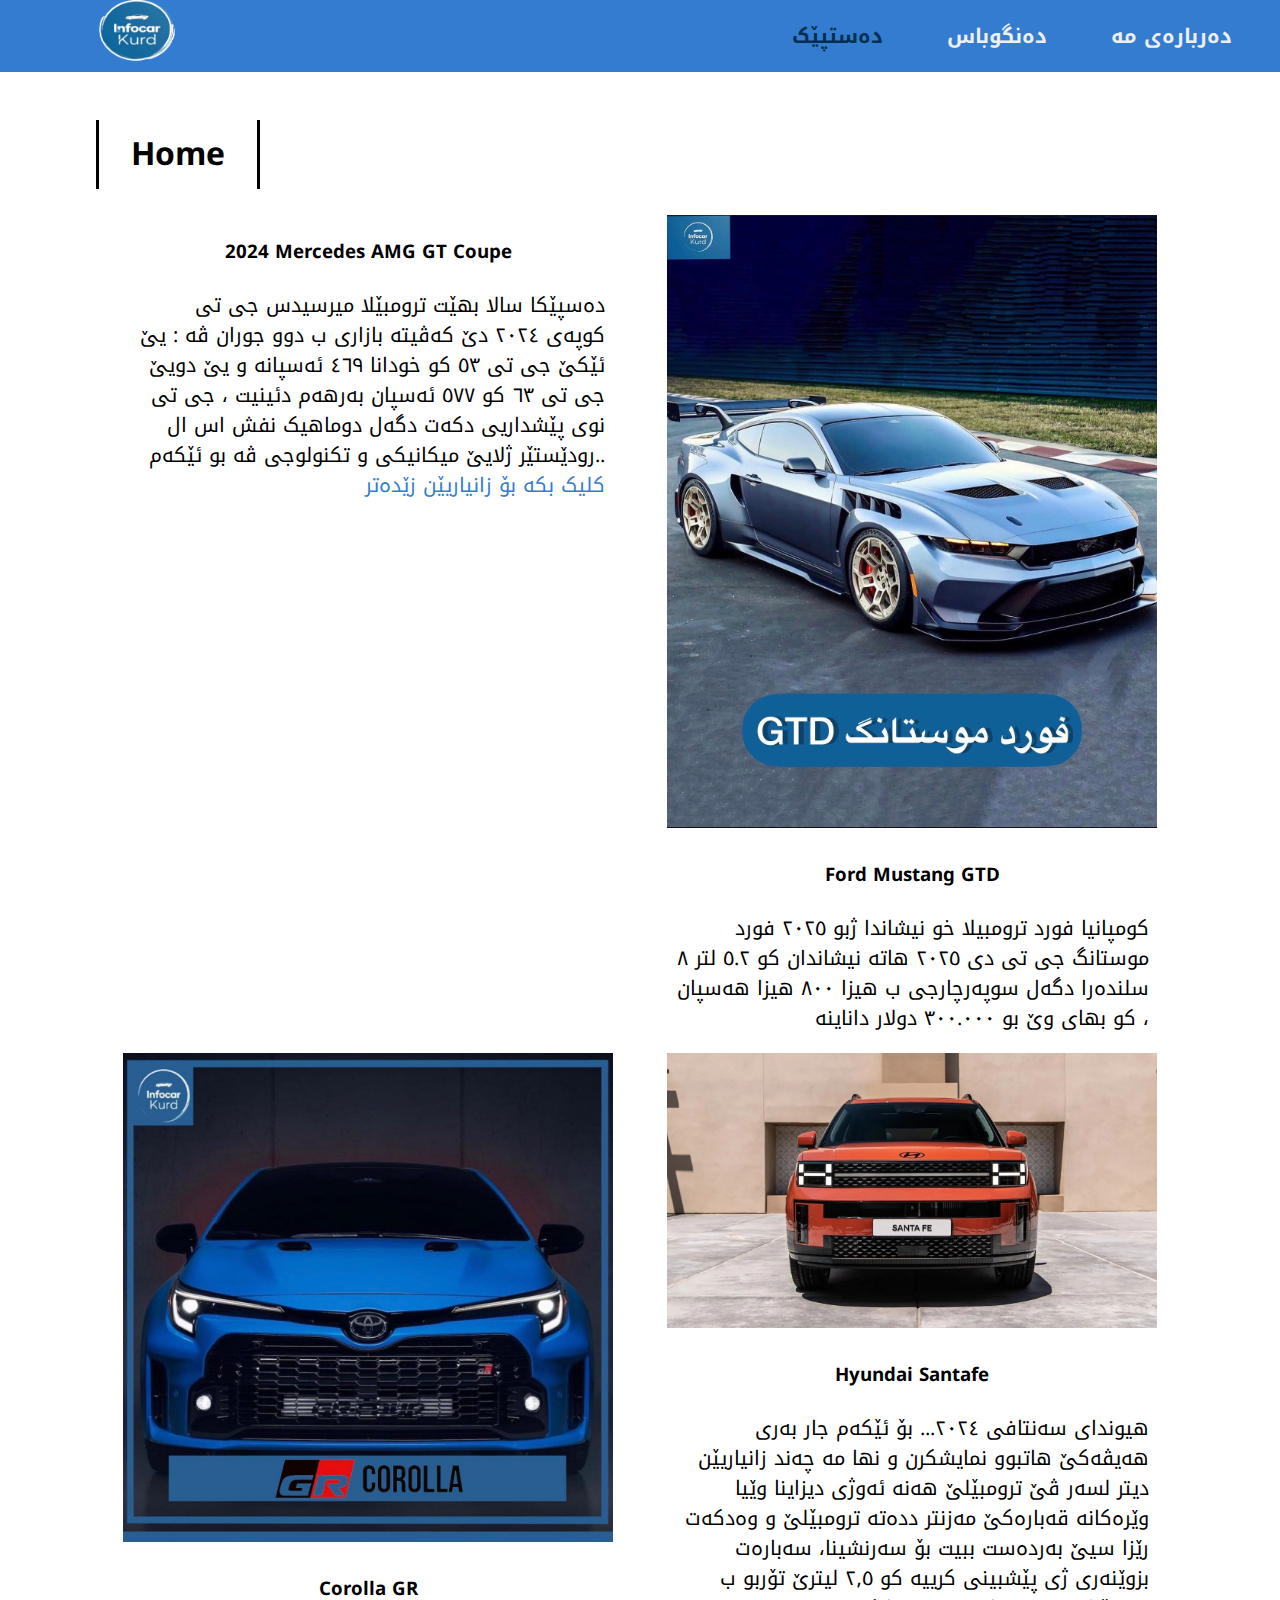
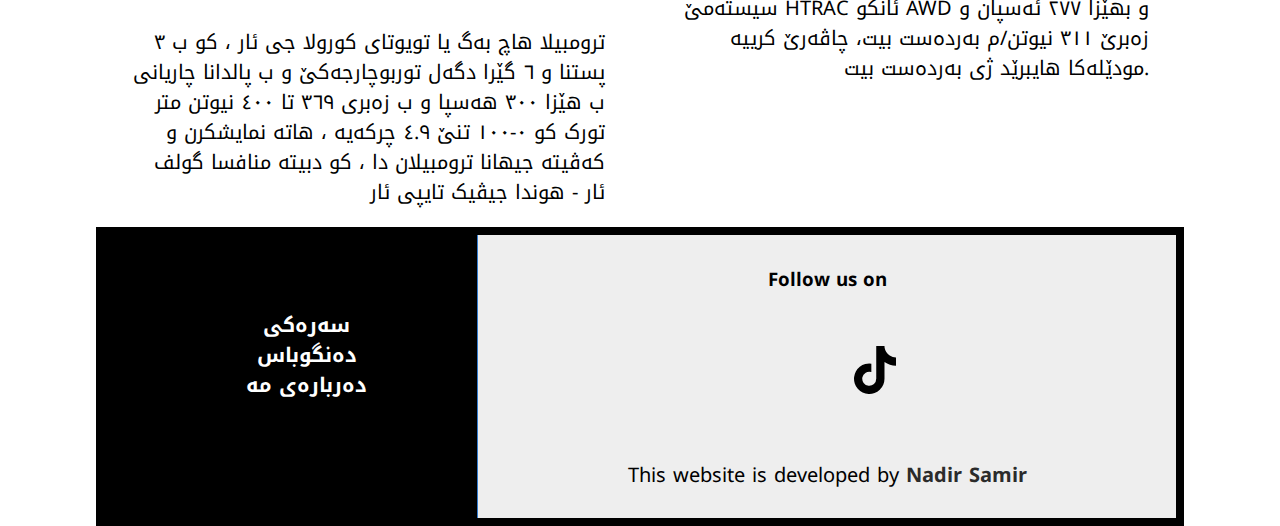
<file: index.html>
<!DOCTYPE html>
<html lang="en">

<head>
    <meta charset="UTF-8">
    <meta name="viewport" content="width=device-width, initial-scale=1.0">
    <meta http-equiv="X-UA-Compatible" content="ie=edge">
    <link rel="stylesheet" href="https://use.fontawesome.com/releases/v5.1.0/css/all.css" integrity="sha384-lKuwvrZot6UHsBSfcMvOkWwlCMgc0TaWr+30HWe3a4ltaBwTZhyTEggF5tJv8tbt"
        crossorigin="anonymous">
<link rel="preconnect" href="https://fonts.googleapis.com">
<link rel="preconnect" href="https://fonts.gstatic.com" crossorigin>
<link href="https://fonts.googleapis.com/css2?family=Noto+Kufi+Arabic:wght@100;&display=swap" rel="stylesheet">
    <link rel="stylesheet" href="style.css">
    <title>InfoCar Kurd</title>
</head>

<body>
    <div id="slideout-menu">
        <ul>
            <li>
                <a href="index.html">دەستپێک</a>
            </li>
        
          
            
                <a href="news.html">دەنگوباس</a>
            </li>
            <li>
                <a href="about.html">دەربارەی مە</a>
            </li>
          
        </ul>
    </div>

    <nav>
        <div id="logo-img">
            <a href="index.html">
                <img src="IMG_3089.PNG" alt="InfoCar">
            </a>
        </div>
        <div id="menu-icon">
            <i class="fas fa-bars"></i>
        </div>
        <ul>
            <li>
                <a class="active" href="index.html">دەستپێک</a>
            </li>
       
            <li>
                <a href="news.html">دەنگوباس</a>
            </li>
            <li>
                <a href="about.html">دەربارەی مە</a>
            </li>
        
        </ul>
    </nav>


   

    <main>
<br>
<br>
        <br>
            <h2 class="section-heading">Home</h2>
     
        <section>
            <div class="card">
                <div class="card-image">
                  
                  
                </div>

                <div class="card-description">
                  
                        <h3>2024 Mercedes AMG GT Coupe</h3>
                  
                    <p>
                        دەسپێکا سالا بهێت ترومبێلا میرسیدس جی تی کوپەی ٢٠٢٤ دێ کەڤیتە بازاری ب دوو جوران ڤە :
یێ ئێکێ جی تى ٥٣ کو خودانا ٤٦٩ ئەسپانە و یێ دویێ جی تی ٦٣ کو ٥٧٧ ئەسپان بەرهەم دئینیت ، جی تی نوی پێشداریی دکەت دگەل دوماهیک نفش اس ال رودێستێر ژلایێ میکانیکی و تکنولوجی ڤە بو ئێکەم..
<br>
      <a href="news.html">
کلیک بکە بۆ زانیاریێن زێدەتر
                    </a>
                    </p>
                  
                </div>
            </div>

            <div class="card">
                <div class="card-image">
                 
                        <img src="IMG_3116.PNG" alt="Card Image">
              
                </div>

                <div class="card-description">
                   
                        <h3>Ford Mustang GTD</h3>
                   
                    <p> کومپانیا فورد ترومبیلا خو نیشاندا ژبو ٢٠٢٥

فورد موستانگ جی تی دی ٢٠٢٥ هاتە نیشاندان کو ٥.٢ لتر ٨ سلندەرا دگەل سوپەرچارجی ب هیزا ٨٠٠ هیزا هەسپان ، کو بهای وێ بو ٣٠٠.٠٠٠ دولار داناینە</p>
                </div>
            </div>

            <div class="card">
                <div class="card-image">
                 
                        <img src="IMG_3170.JPG" alt="Card Image">
              
                </div>

                <div class="card-description">
                   
                        <h3>Corolla GR</h3>
                   
                    <p>ترومبیلا هاچ بەگ یا تویوتای کورولا جی ئار ، کو ب ٣ پستنا و ٦ گێرا دگەل توربوچارجەکێ و ب پالدانا چاریانی ب هێزا ٣٠٠ هەسپا و ب زەبری ٣٦٩ تا ٤٠٠ نیوتن متر تورک کو ٠-١٠٠ تنێ ٤.٩ چرکەیە ، هاتە نمایشکرن و کەڤیتە جیهانا ترومبیلان دا ، کو دبیتە منافسا گولف ئار - هوندا جیڤیک تایپی ئار</p>
                </div>
            </div>


            <div class="card">
                <div class="card-image">
                    <img src="IMG_3171.JPG" alt="Card Image">
                 
                </div>
        
                <div class="card-description">
                 
                    <h3>Hyundai Santafe</h3>
                  
                  <div class="card-meta">
                
                  </div>
                  <p>
                    هیوندای سەنتافی ۲۰۲٤...
                    بۆ ئێکەم جار بەری هەیڤەکێ هاتبوو نمایشکرن و نها مە چەند زانیاریێن دیتر لسەر ڤێ ترومبێلێ هەنە ئەوژی دیزاینا وێیا وێرەکانە قەبارەکێ مەزنتر ددەتە ترومبێلێ و وەدکەت رێزا سیێ بەردەست ببیت بۆ سەرنشینا، سەبارەت بزوێنەری ژی پێشبینی کرییە کو ٢٫٥ لیترێ تۆربو ب سیستەمێ HTRAC ئانکو AWD و بهێزا ٢٧٧ ئەسپان و زەبرێ ٣١١ نیوتن/م بەردەست بیت، چاڤەرێ کرییە مودێلەکا هایبرێد ژی بەردەست بیت.
                  </p>
              
                </div>
              </div>

        </section>

        
        

    

        <footer>
            <div id="left-footer">
                <h3>Quick Links</h3>
                <p>
                    <ul>
                        <li>
                            <a href="index.html">سەرەکی</a>
                        </li>
                 
                        <li>
                       
                        </li>
                        <li>
                            <a href="news.html">دەنگوباس</a>
                        </li>
                       <li>
                            <a href="about.html">دەربارەی مە</a>
                        </li>
                    </ul>
                </p>
            </div>

            <div id="right-footer">
                <h3>Follow us on</h3>
                <div id="social-media-footer">
                    <ul>
                        <li>
                            <a href="https://instagram.com/infocar.kurd?igshid=MzRlODBiNWFlZA==">
                                <i class="fab fa-instagram"></i>
                            </a>
                        </li>

                        <li>
                            <a href="https://youtube.com/@Infocarkurd?si=fYtcg5M5rN6DcBuW">
                                <i class="fab fa-youtube"></i>
                            </a>
                        </li>

                        <li>
                            <a href="https://t.snapchat.com/nYN7SvFY">
                                <i class="fab fa-snapchat"></i>
                            </a>
                        </li>


                     
                     <li>
                        <a href="https://www.tiktok.com/@infocar.kurd?_t=8f5ldd03YoP&_r=1">
                            <svg xmlns="http://www.w3.org/2000/svg" height="1em" viewBox="0 0 448 512"><!--! Font Awesome Free 6.4.2 by @fontawesome - https://fontawesome.com License - https://fontawesome.com/license (Commercial License) Copyright 2023 Fonticons, Inc. --><path d="M448,209.91a210.06,210.06,0,0,1-122.77-39.25V349.38A162.55,162.55,0,1,1,185,188.31V278.2a74.62,74.62,0,1,0,52.23,71.18V0l88,0a121.18,121.18,0,0,0,1.86,22.17h0A122.18,122.18,0,0,0,381,102.39a121.43,121.43,0,0,0,67,20.14Z"/></svg>
                        </a>
                    </li>
                    </ul>
                </div>
                <p class="nvesina-bni">This website is developed by <a href="https://instagram.com/demkii?igshid=MmIzYWVlNDQ5Yg=="> Nadir Samir </a> </p>
            </div>
        </footer>

    </main>

    <script src="main.js"></script>
</body>

</html>
</file>
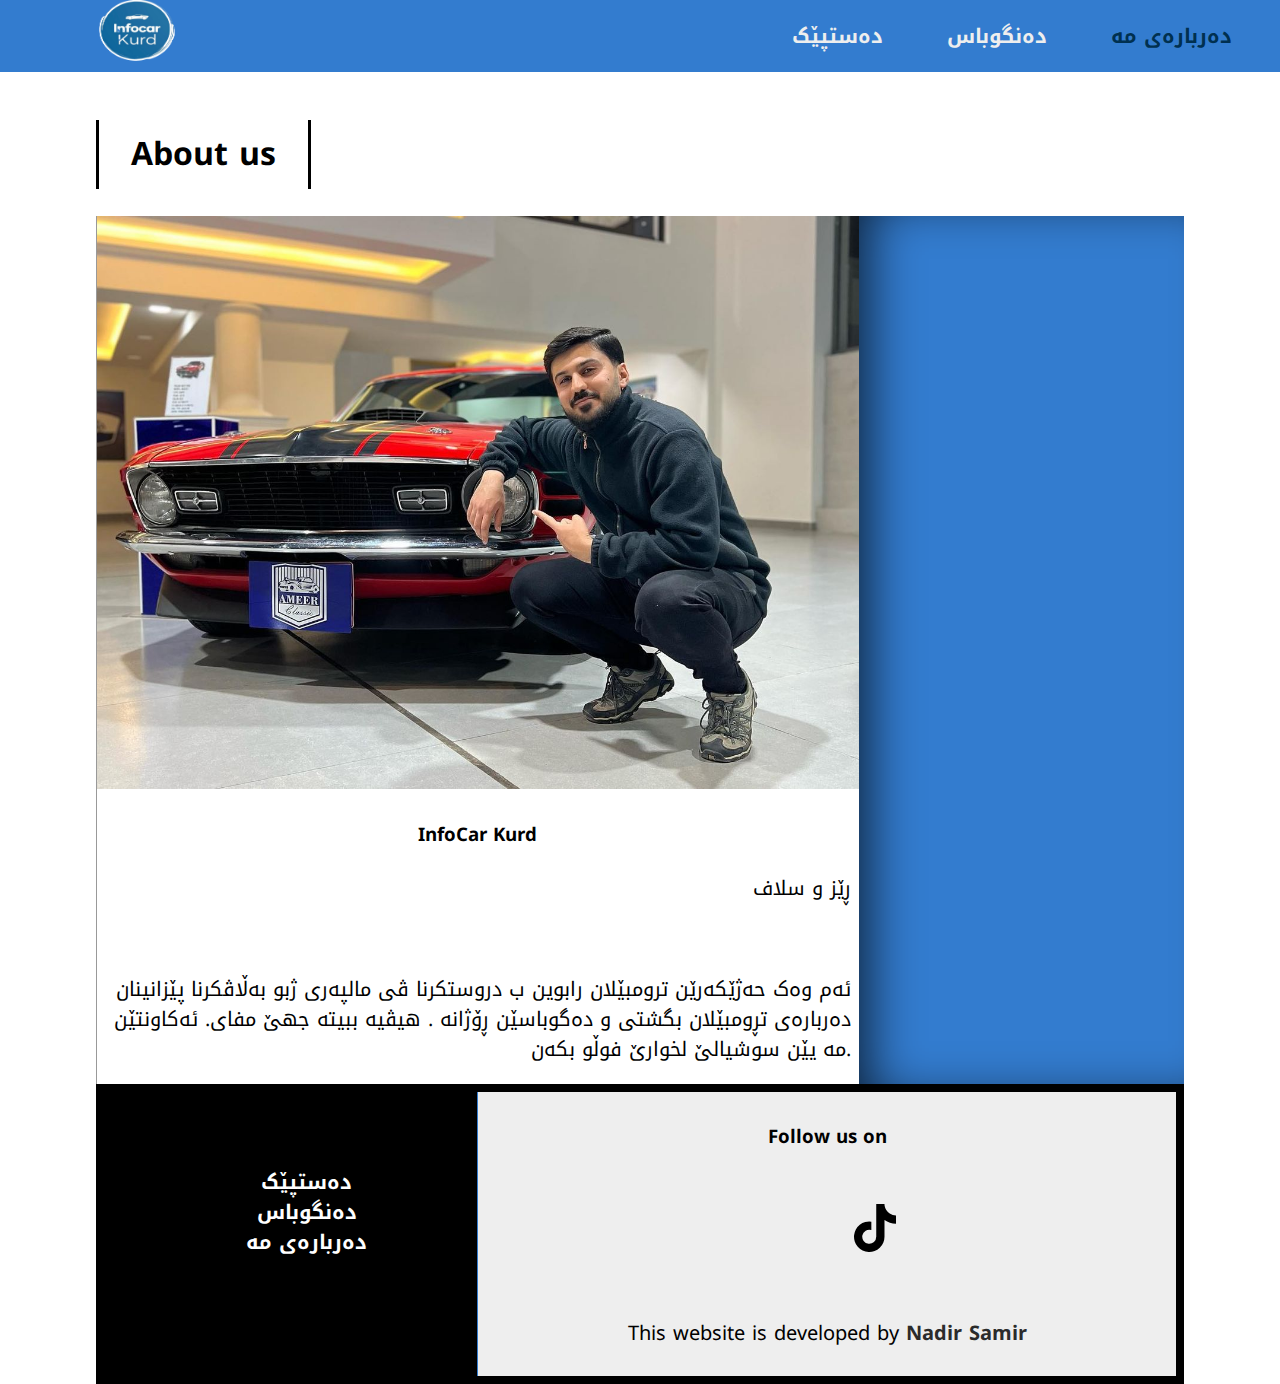
<file: about.html>
<!DOCTYPE html>
<html lang="en">


<head>
    <meta charset="UTF-8">
    <meta name="viewport" content="width=device-width, initial-scale=1.0">
    <meta http-equiv="X-UA-Compatible" content="ie=edge">
    <link rel="stylesheet" href="https://use.fontawesome.com/releases/v5.1.0/css/all.css" integrity="sha384-lKuwvrZot6UHsBSfcMvOkWwlCMgc0TaWr+30HWe3a4ltaBwTZhyTEggF5tJv8tbt"
        crossorigin="anonymous">
<link rel="preconnect" href="https://fonts.googleapis.com">
<link rel="preconnect" href="https://fonts.gstatic.com" crossorigin>
    <link rel="stylesheet" href="style.css">
    <title>InfoCar Kurd</title>
</head>
<body>
  <div id="slideout-menu">
      <ul>
          <li>
              <a href="index.html">دەستپێک</a>
          </li>
  
          <li>
              <a href="news.html">دەنگوباس</a>
          </li>
          <li>
              <a href="about.html">دەربارەی مە</a>
          </li>
      </ul>
  </div>

  <nav>
      <div id="logo-img">
          <a href="index.html">
              <img src="IMG_3089.PNG" alt="InfoCar">
          </a>
      </div>
      <div id="menu-icon">
          <i class="fas fa-bars"></i>
      </div>
      <ul>
          <li>
              <a href="index.html">دەستپێک</a>
          </li>
    
          <li>
              <a href="news.html">دەنگوباس</a>
          </li>
          <li>
              <a class="active" href="about.html">دەربارەی مە</a>
          </li>
      </ul>
  </nav>
  <main>

    <h2 class="page-heading">About us</h2>
    <div id="post-container">
      <section id="blogpost">
        <div class="card">
          <div class="card-image">
            <img src="IMG_3166.JPG" alt="Card Image">
          </div>
          <div class="card-description">
            <h3>InfoCar Kurd</h3>
            
           <p> ڕێز و سلاف </p>
           <br>
           <p>ئەم وەک حەژێکەرێن ترومبێلان رابوین ب دروستکرنا ڤی مالپەری ژبو بەڵاڤکرنا پێزانینان دەربارەی تڕومبێلان بگشتی و دەگوباسێن ڕۆژانە . هیڤیە ببیتە جهێ مفای. ئەکاونتێن مە یێن سوشیالێ لخوارێ فوڵو بکەن. </p>

          </div>
        </div>

      </section>

      <aside id="sidebar">
        <h3></h3>
        <p></p>
      </aside>
    </div>

    <footer>
        <div id="left-footer">
            <h3>Quick Links</h3>
            <p>
                <ul>
                    <li>
                        <a href="index.html">دەستپێک</a>
                    </li>
                  
                   


                    <li>
                        <a href="news.html">دەنگوباس</a>
                    </li> 
                    
                    <li>
                        <a href="about.html">دەربارەی مە</a>
                    </li>

                </ul>
            </p>
        </div>

        <div id="right-footer">
            <h3>Follow us on</h3>
            <div id="social-media-footer">
                <ul>
                    <li>
                        <a href="https://instagram.com/infocar.kurd?igshid=MzRlODBiNWFlZA==">
                            <i class="fab fa-instagram"></i>
                        </a>
                    </li>
                    <li>
                        <a href="https://youtube.com/@Infocarkurd?si=fYtcg5M5rN6DcBuW">
                            <i class="fab fa-youtube"></i>
                        </a>
                    </li>
                    <li>
                        <a href="https://t.snapchat.com/nYN7SvFY">
                            <i class="fab fa-snapchat"></i>
                        </a>
                    </li>

                    <li>
                        <a href="https://www.tiktok.com/@infocar.kurd?_t=8f5ldd03YoP&_r=1">
                            <svg xmlns="http://www.w3.org/2000/svg" height="1em" viewBox="0 0 448 512"><!--! Font Awesome Free 6.4.2 by @fontawesome - https://fontawesome.com License - https://fontawesome.com/license (Commercial License) Copyright 2023 Fonticons, Inc. --><path d="M448,209.91a210.06,210.06,0,0,1-122.77-39.25V349.38A162.55,162.55,0,1,1,185,188.31V278.2a74.62,74.62,0,1,0,52.23,71.18V0l88,0a121.18,121.18,0,0,0,1.86,22.17h0A122.18,122.18,0,0,0,381,102.39a121.43,121.43,0,0,0,67,20.14Z"/></svg>
                        </a>
                    </li>


                </ul>
            </div>
            <p class="nvesina-bni">This website is developed by <a href="https://instagram.com/demkii?igshid=MmIzYWVlNDQ5Yg=="> Nadir Samir </a> </p>        </div>
    </footer>

  </main>

  <script src="main.js"></script>
</body>

</html>
</file>
<file: style.css>
@import url('https://fonts.googleapis.com/css2?family=Noto+Kufi+Arabic:wght@100;&display=swap');

body {
  font-family: 'Noto Kufi Arabic', sans-serif;
  margin: 0;
}

h1 {
  padding: 8px;
  background: #337CCF;
  border-radius: 8px;
  margin: 0;
  font-size: 64px;
}

p {
  font-size: 20px;
  line-height: 1.5;
  text-align: right;
}



main {
  margin: 0 auto;
}

a {
  text-decoration: none;
  color: #337CCF;
}

a:hover {
  text-decoration: underline;
}

/* Inputs */

input,
textarea {
  height: 32px;
  padding: 0 16px;
  font-size: 20px;
  border: none;
  box-shadow: inset 8px 3px 18px -4px rgba(0, 0, 0, 0.4);
}

input:focus,
textarea:focus {
  outline: none;
}

/* Banner */

#banner {
  height: 100vh;
  display: flex;
  align-items: center;
  justify-content: center;
  flex-direction: column;
  background: rgba(0, 0, 0, 0.2) url("IMG_3047.JPEG");
  background-size: cover;
  background-attachment: fixed;
  background-position: center;
  background-blend-mode: overlay;
  color: white;
}

#banner h3 {
  background: rgb(0, 0, 0);
  border-radius: 8px;
  padding: 0 24px;
  font-size: 24px;
  text-align: center;
}

/* Search Box */

#searchbox {
  position: fixed;
  right: 0;
  top: 24px;
  width: 500px;
  pointer-events: none;
  z-index: 50;
  transition: 0.4s;
}

#searchbox input {
  height: 48px;
  width: 100%;
}

/* Navigation */

nav {
  height: 72px;
  background: #337CCF;
  width: 100%;
  margin: 0;
  position: fixed;
  font-size: 20px;
  display: flex;
  justify-content: space-between;
  padding: 0 16px 0 0;
  box-sizing: border-box;
  z-index: 100;
}

nav a {
  padding: 0 32px;
  color: #eee;
  transition: 0.4s;
}

nav a:hover {
  text-decoration: none;
  color: #00093d;
}

nav ul {
  display: flex;
  list-style: none;
  justify-content: space-around;
  align-items: center;
  height: 100%;
  margin: 0;
  font-weight: bold;
}

.active {
  color: #003050;
}

#logo-img {
  display: flex;
  height: 100%;
  background: #337CCF;
  padding: 0 32px;
  align-items: center;
  color: white;
  transition: 0.4s;
}

#logo-img img {
  height: 100px;
}

#menu-icon {
  height: 100%;
  font-size: 28px;
  padding: 0 4px;
  color: #eee;
  display: none;
  align-items: center;
}




/* Slideout Menu */

#slideout-menu {
  display: none;
  background: #2d3436;
  z-index: 100;
  position: fixed;
  transition: 0.4s;
  margin-top: 72px;
  width: 100%;
  text-align: center;
  opacity:0;
  pointer-events:none;
}

#slideout-menu ul {
  list-style: none;
  padding: 0 32px;
}

#slideout-menu ul li {
  padding: 8px;
}

#slideout-menu a {
  font-size: 20px;
  color: white;
}

#slideout-menu input {
  width: 85%;
  padding: 8px;
  font-size: 20px;
  text-align: center;
}

/* Sections */

section {
  display: flex;
  justify-content: space-around;
  flex-wrap: wrap;
    text-align: center;

}

.section-heading {
  font-size: 32px;
  border-left: 3px solid rgb(0, 0, 0);
  border-right: 3px solid black;
  transition: all 0.4s;
  display: inline-block;
  padding: 4px 32px;

}

.section-heading:hover {
  padding: 4px 48px;
  background: #337CCF;
}

/* Section Source */

#section-source p {
  padding: 20px;
  text-align: center;
}

#section-source a {
  margin: 8px;
  text-align: center;
}

/* Card */

.card-image {
  transition: 0.4s;
}

.card-image:hover {
  box-shadow: 0 10px 6px -6px #777;
}

.card .card-description {
  padding: 0 8px;
}

.card-meta-blogpost{
  color:#333;
  font-size:14px;
  padding: 16px;
}

.card-meta-blogpost a{
  color:#333;
}

/* Button Read more */

.btn-readmore {
  padding: 8px 24px;
  border: 3px solid black;
  transition: 0.4s;
  display: inline-block;
  margin-bottom: 24px;
  margin-left: 24px;
  font-weight: bold;
  cursor: pointer;
  background: white;
}

.btn-readmore:hover {
  background: #337CCF;
  text-decoration: none;
  padding: 8px 64px 8px 24px;
  color: white;
}

/* Footer */



footer {
  background: black;
  padding: 8px;
  display: flex;

}


footer p{
  line-height: 1.5;
  text-align: center;

}



footer a {
  color: white;
  font-weight: bold;
  text-align: center;
}

footer p a {
color: #2b2b2b;


}

footer #left-footer {
  flex: 1;
  border-right: 1px solid #337CCF;
  padding-left: 32px;
}

footer #left-footer ul {
  padding: 0;
  list-style: none;
  line-height: 1.5;
  text-align: center;
  font-size: 20px;
}

footer #right-footer {
  flex: 2;
  padding: 8px;
  text-align: center;
  background-color: rgb(238, 238, 238);
}

footer #social-media-footer a .fa-instagram,
footer #social-media-footer a .fa-youtube,
footer #social-media-footer a .fa-snapchat {
  color: rgb(0, 0, 0);
  transition: 0.4s;
}

footer #social-media-footer ul {
  display: flex;
  list-style: none;
  justify-content: center;
  padding: 0;
}

footer #social-media-footer ul li {
  font-size: 48px;
  padding: 16px;
  transition: 0.4s;
}


  footer #social-media-footer ul li:hover a .fa-instagram {
  color: #eb2a11;
}

footer #social-media-footer ul li:hover a .fa-youtube {
  color: red;
}



footer #social-media-footer ul li:hover a .fa-snapchat {
  color: #e6e22c;
}

/* Blog List page */

.page-heading{
  font-size:32px;
  border-left:3px solid black;
  border-right:3px solid black;
  transition: all 0.4s;
  display:inline-block;
  padding:4px 32px;
  margin-top: 120px;
}

.page-heading:hover{
  padding:4px 48px;
  background: #337CCF;
}

.card-meta{
  color:#333;
  font-size: 14px;
  padding-left:8px;
}

.card-meta a{
  color:#333;

}

/* Pagination */

.pagination{
  padding:8px;
  text-align:center;
  font-weight:bold;
}

.pagination a{
  border-top: 3px solid white;
  display: inline-block;
  padding:8px 16px;
  transition:0.4s;
}



.pagination a:hover{
  text-decoration: none;
  border-top:3px solid black;
}

/* Single Blogpost */

#post-container{
  display: flex;
}

#blogpost{
  display: flex;
  flex-direction:column;
  width:70%;
  border-left:1px solid #999;
}

#blogpost .card{
  width:100%;
}

#blogpost .card-image:hover{
  box-shadow: none;
}

/* Sidebar */

#sidebar{
  background:#337CCF;
  flex:1;
  padding: 8px 16px;
  color:white;
  box-shadow: inset 27px 0 51px -18px rgba(0,0,0,0.75);

}

/* Comments section */

#comments-section{
  border-top: 2px solid #eee;
  padding:8px;
}


/* Media Queries */

@media (max-width: 900px) {
  nav ul {
    display: none;

  }

  #menu-icon {
    display: flex;
  }

  #slideout-menu {
    display: block;
  }

  #searchbox {
    display: none;
  }

  #blogpost{
    width:100%;
    border-left:0;
  }

  #sidebar{
    display: none;
  }
}

@media (max-width: 719px) {
  main {
    width: 95%;
  }

  section {
    flex-direction: column;
  }

  .card,
  .card .card-image img {
    width: 100%;
  }

  footer {
    flex-direction: column;
    text-align: center;

  }

  footer #left-footer {
    flex: 1;
    border-right: 0;
    padding-left: 0;
  }

  footer #right-footer {
    background: #d6d6d6;
    color: black;
  }

  footer #right-footer a {
    color: rgb(0, 0, 0);
  }

  footer #social-media-footer a .fa-instagram,
  footer #social-media-footer a .fa-youtube,
  footer #social-media-footer a .fa-snapchat {
    color: black;
    transition: 0.4s;
  }
}

@media (max-width: 600px) {
  main {
    width: 100%;

  }

  h1 {
    font-size: 48px;

  }

  #banner h3 {
    font-size: 20px;

  }

  .card {
    text-align: center;
  }

  #logo-img {
    padding: 0;
  }
}

@media (min-width: 720px) {
  main {
    width: 95%;
  }
  .card {
    width: 45%;
  }
  .card .card-image img {
    width: 100%;
  }
}

@media (min-width: 1200px) {
  main {
    width: 85%;
  }
}
</file>
